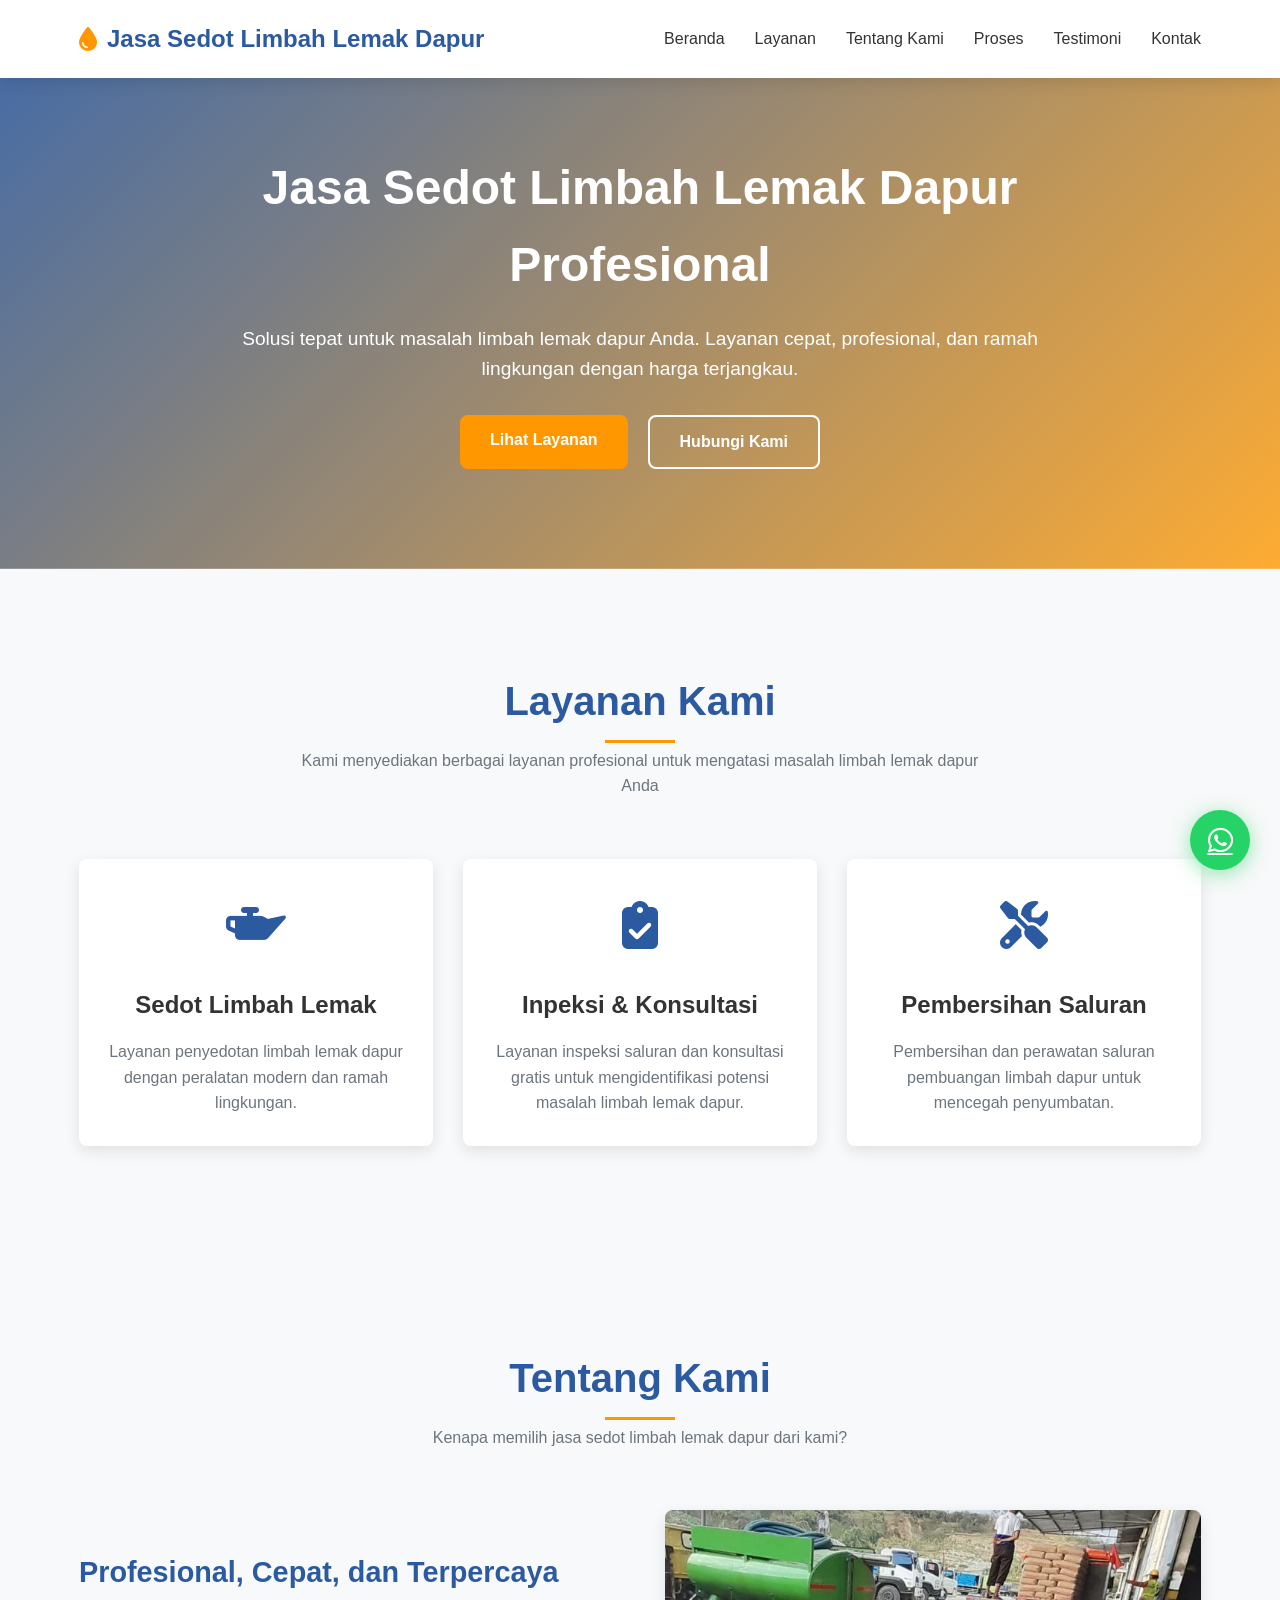
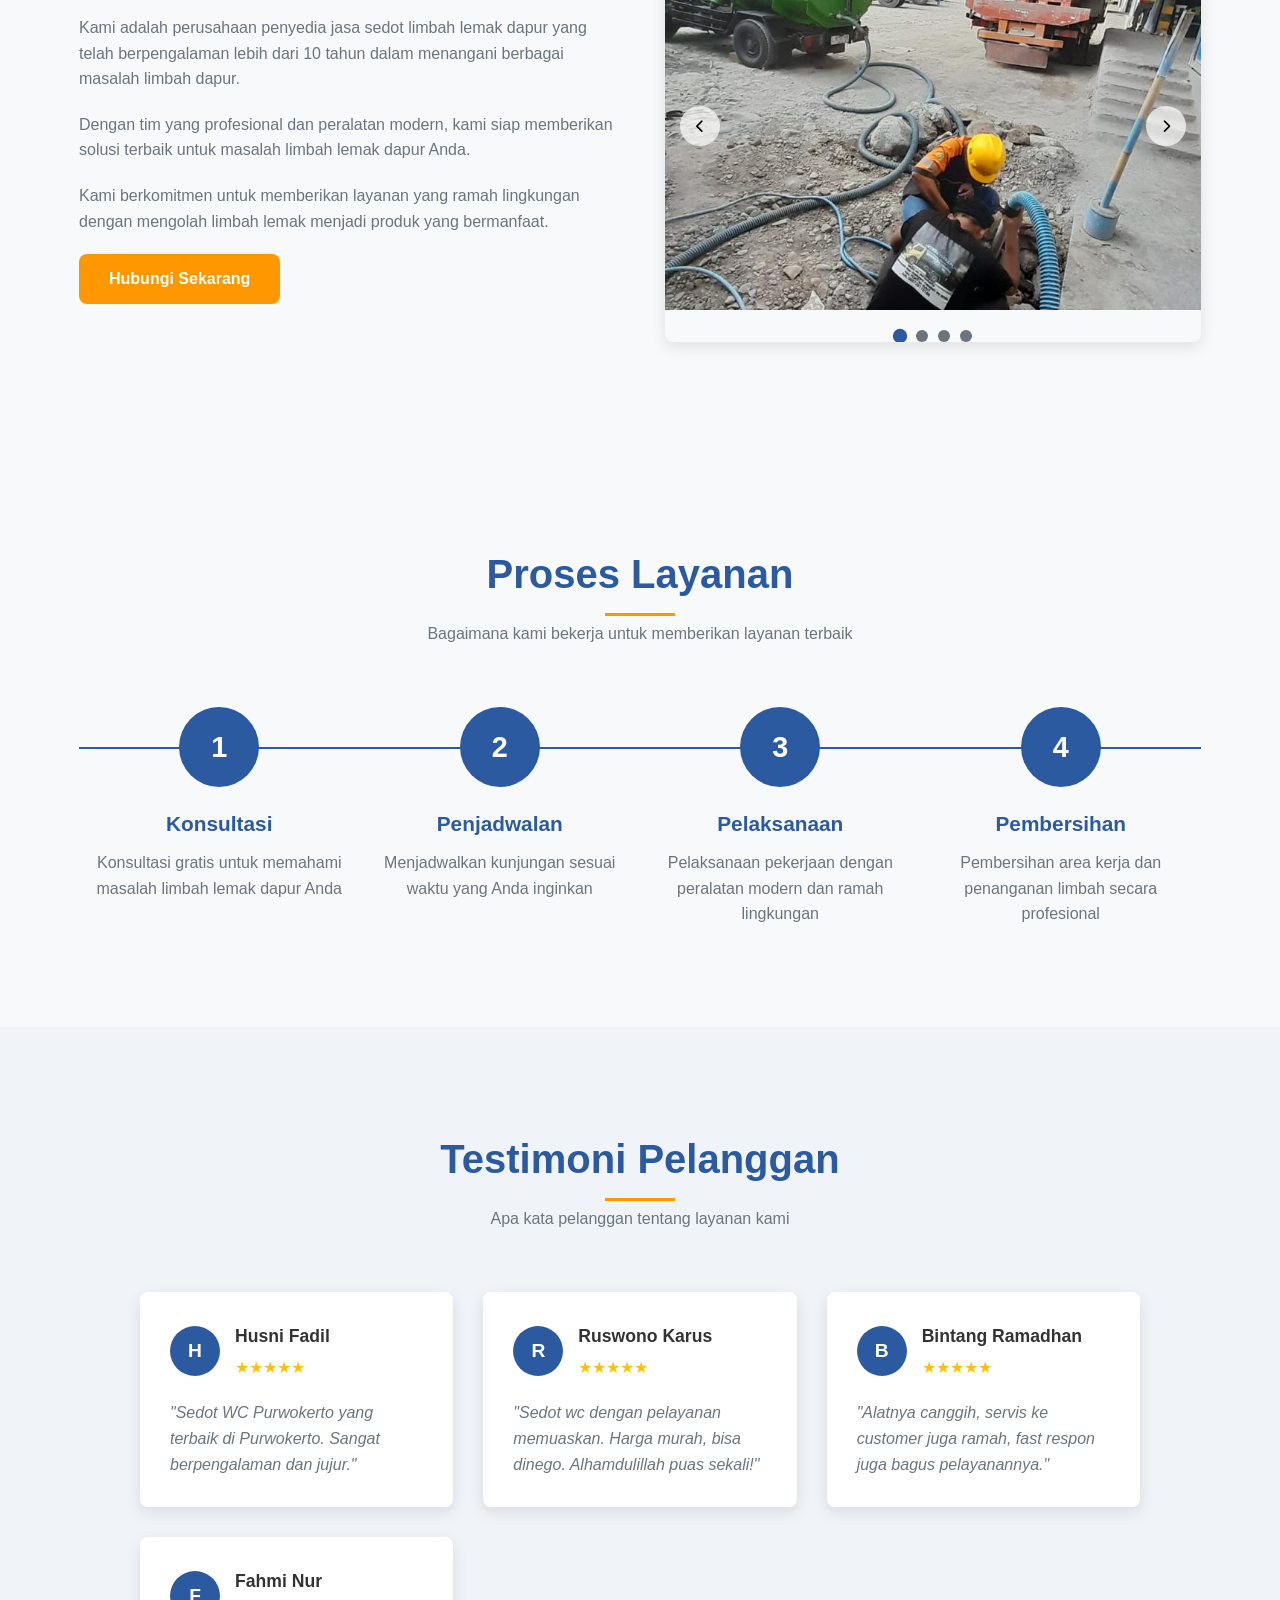
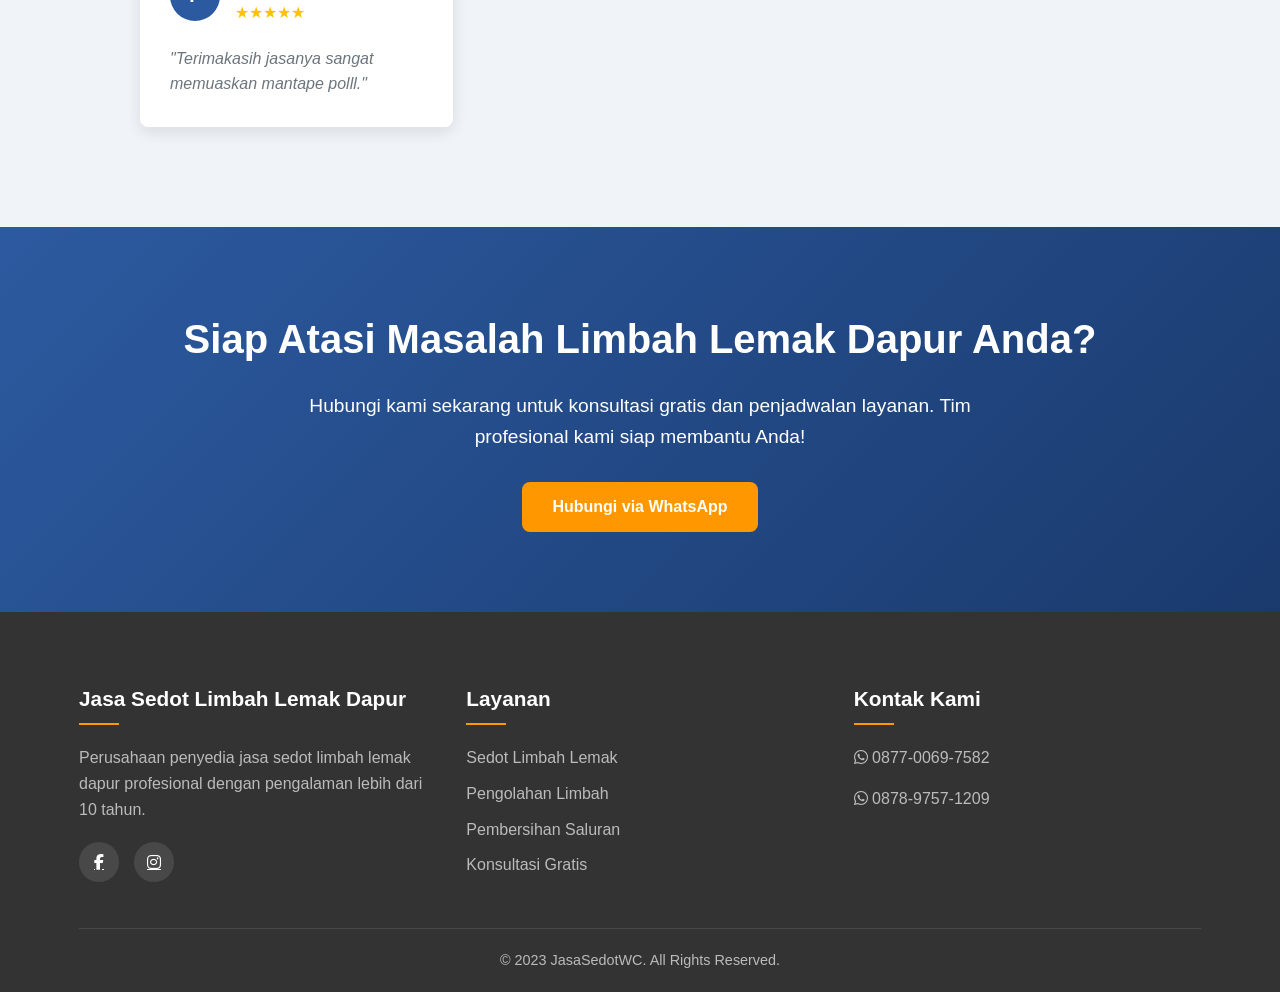
<file: sedot-limbah-lemak-dapur/index.html>
<!DOCTYPE html>
<html lang="id">
<head>
    <meta charset="UTF-8">
    <meta name="viewport" content="width=device-width, initial-scale=1.0">
    <title>Jasa Sedot Limbah Lemak Dapur - jasasedotwcidola.com</title>
    <link rel="stylesheet" href="https://cdnjs.cloudflare.com/ajax/libs/font-awesome/6.4.0/css/all.min.css">
    <style>
        /* CSS Reset dan Variabel */
        :root {
            --primary: #2c5aa0;
            --secondary: #ff9800;
            --dark: #333;
            --light: #f8f9fa;
            --gray: #6c757d;
            --success: #28a745;
            --transition: all 0.3s ease;
            --shadow: 0 5px 15px rgba(0,0,0,0.1);
            --border-radius: 8px;
        }

        * {
            margin: 0;
            padding: 0;
            box-sizing: border-box;
            font-family: 'Segoe UI', Tahoma, Geneva, Verdana, sans-serif;
        }

        html {
            scroll-behavior: smooth;
        }

        body {
            line-height: 1.6;
            color: var(--dark);
            background-color: var(--light);
            overflow-x: hidden;
        }

        /* Container */
        .container {
            width: 90%;
            max-width: 1200px;
            margin: 0 auto;
            padding: 0 15px;
        }

        /* Header & Navigation */
        header {
            background-color: white;
            box-shadow: var(--shadow);
            position: fixed;
            width: 100%;
            top: 0;
            z-index: 1000;
            transition: var(--transition);
        }

        .header-scrolled {
            padding: 10px 0;
        }

        .navbar {
            display: flex;
            justify-content: space-between;
            align-items: center;
            padding: 20px 0;
            transition: var(--transition);
        }

        .logo {
            display: flex;
            align-items: center;
            font-weight: 700;
            font-size: 1.5rem;
            color: var(--primary);
            text-decoration: none;
        }

        .logo i {
            margin-right: 10px;
            color: var(--secondary);
        }

        .nav-links {
            display: flex;
            list-style: none;
        }

        .nav-links li {
            margin-left: 30px;
        }

        .nav-links a {
            text-decoration: none;
            color: var(--dark);
            font-weight: 500;
            transition: var(--transition);
            position: relative;
        }

        .nav-links a:hover {
            color: var(--primary);
        }

        .nav-links a::after {
            content: '';
            position: absolute;
            width: 0;
            height: 2px;
            background: var(--primary);
            bottom: -5px;
            left: 0;
            transition: var(--transition);
        }

        .nav-links a:hover::after {
            width: 100%;
        }

        .hamburger {
            display: none;
            cursor: pointer;
            font-size: 1.5rem;
            color: var(--dark);
        }

        /* Hero Section */
        .hero {
            padding: 150px 0 100px;
            background: linear-gradient(135deg, rgba(44, 90, 160, 0.9), rgba(255, 152, 0, 0.8)), url('https://images.unsplash.com/photo-1556912167-f556f1f39fdf?ixlib=rb-4.0.3&auto=format&fit=crop&w=1350&q=80');
            background-size: cover;
            background-position: center;
            color: white;
            text-align: center;
            position: relative;
            overflow: hidden;
        }

        .hero-content {
            max-width: 800px;
            margin: 0 auto;
            position: relative;
            z-index: 1;
        }

        .hero h1 {
            font-size: 3rem;
            margin-bottom: 20px;
            opacity: 0;
            transform: translateY(30px);
            animation: fadeUp 1s forwards 0.5s;
        }

        .hero p {
            font-size: 1.2rem;
            margin-bottom: 30px;
            opacity: 0;
            transform: translateY(30px);
            animation: fadeUp 1s forwards 0.8s;
        }

        .hero-buttons {
            display: flex;
            justify-content: center;
            gap: 20px;
            opacity: 0;
            transform: translateY(30px);
            animation: fadeUp 1s forwards 1.1s;
        }

        /* Animasi */
        @keyframes fadeUp {
            to {
                opacity: 1;
                transform: translateY(0);
            }
        }

        @keyframes pulse {
            0% {
                transform: scale(1);
            }
            50% {
                transform: scale(1.05);
            }
            100% {
                transform: scale(1);
            }
        }

        /* Buttons */
        .btn {
            display: inline-block;
            padding: 12px 30px;
            border-radius: var(--border-radius);
            text-decoration: none;
            font-weight: 600;
            transition: var(--transition);
            cursor: pointer;
            border: none;
            font-size: 1rem;
        }

        .btn-primary {
            background-color: var(--secondary);
            color: white;
        }

        .btn-primary:hover {
            background-color: #e68900;
            transform: translateY(-3px);
            box-shadow: var(--shadow);
        }

        .btn-secondary {
            background-color: transparent;
            color: white;
            border: 2px solid white;
        }

        .btn-secondary:hover {
            background-color: white;
            color: var(--primary);
            transform: translateY(-3px);
            box-shadow: var(--shadow);
        }

        .btn-wa {
            background-color: #25D366;
            color: white;
            display: flex;
            align-items: center;
            justify-content: center;
            position: fixed;
            bottom: 30px;
            right: 30px;
            width: 60px;
            height: 60px;
            border-radius: 50%;
            z-index: 999;
            box-shadow: 0 4px 20px rgba(37, 211, 102, 0.5);
            animation: pulse 2s infinite;
            transition: var(--transition);
        }

        .btn-wa:hover {
            transform: scale(1.1);
            animation: none;
        }

        .btn-wa i {
            font-size: 1.8rem;
        }

        /* Sections */
        section {
            padding: 100px 0;
        }

        .section-title {
            text-align: center;
            margin-bottom: 60px;
        }

        .section-title h2 {
            font-size: 2.5rem;
            color: var(--primary);
            margin-bottom: 15px;
            position: relative;
            display: inline-block;
        }

        .section-title h2::after {
            content: '';
            position: absolute;
            width: 70px;
            height: 3px;
            background: var(--secondary);
            bottom: -10px;
            left: 50%;
            transform: translateX(-50%);
        }

        .section-title p {
            color: var(--gray);
            max-width: 700px;
            margin: 0 auto;
        }

        /* Services */
        .services-grid {
            display: grid;
            grid-template-columns: repeat(auto-fit, minmax(300px, 1fr));
            gap: 30px;
        }

        .service-card {
            background: white;
            border-radius: var(--border-radius);
            padding: 30px;
            box-shadow: var(--shadow);
            transition: var(--transition);
            text-align: center;
        }

        .service-card:hover {
            transform: translateY(-10px);
            box-shadow: 0 15px 30px rgba(0,0,0,0.15);
        }

        .service-icon {
            font-size: 3rem;
            color: var(--primary);
            margin-bottom: 20px;
        }

        .service-card h3 {
            font-size: 1.5rem;
            margin-bottom: 15px;
            color: var(--dark);
        }

        .service-card p {
            color: var(--gray);
        }

        /* About */
        .about-content {
            display: grid;
            grid-template-columns: 1fr 1fr;
            gap: 50px;
            align-items: center;
        }

        .about-text h3 {
            font-size: 1.8rem;
            margin-bottom: 20px;
            color: var(--primary);
        }

        .about-text p {
            margin-bottom: 20px;
            color: var(--gray);
        }

        /* CAROUSEL STYLES */
        .carousel-container {
            position: relative;
            width: 100%;
            border-radius: var(--border-radius);
            overflow: hidden;
            box-shadow: var(--shadow);
        }

        .carousel {
            display: flex;
            transition: transform 0.5s ease;
            width: 100%;
        }

        .carousel-slide {
            min-width: 100%;
            height: 400px;
            position: relative;
        }

        .carousel-slide img {
            width: 100%;
            height: 100%;
            object-fit: cover;
            display: block;
        }

        .carousel-caption {
            position: absolute;
            bottom: 0;
            left: 0;
            right: 0;
            background: rgba(0, 0, 0, 0.6);
            color: white;
            padding: 15px;
            text-align: center;
        }

        .carousel-btn {
            position: absolute;
            top: 50%;
            transform: translateY(-50%);
            background: rgba(255, 255, 255, 0.7);
            border: none;
            width: 40px;
            height: 40px;
            border-radius: 50%;
            display: flex;
            align-items: center;
            justify-content: center;
            cursor: pointer;
            transition: var(--transition);
            z-index: 10;
        }

        .carousel-btn:hover {
            background: rgba(255, 255, 255, 0.9);
        }

        .carousel-btn.prev {
            left: 15px;
        }

        .carousel-btn.next {
            right: 15px;
        }

        .carousel-dots {
            display: flex;
            justify-content: center;
            margin-top: 20px;
            gap: 10px;
        }

        .carousel-dot {
            width: 12px;
            height: 12px;
            border-radius: 50%;
            background: var(--gray);
            cursor: pointer;
            transition: var(--transition);
        }

        .carousel-dot.active {
            background: var(--primary);
            transform: scale(1.2);
        }

        /* Process */
        .process-steps {
            display: flex;
            justify-content: space-between;
            position: relative;
            margin-top: 50px;
        }

        .process-steps::before {
            content: '';
            position: absolute;
            top: 40px;
            left: 0;
            right: 0;
            height: 2px;
            background: var(--primary);
            z-index: 1;
        }

        .step {
            text-align: center;
            position: relative;
            z-index: 2;
            flex: 1;
        }

        .step-number {
            width: 80px;
            height: 80px;
            background: var(--primary);
            color: white;
            border-radius: 50%;
            display: flex;
            align-items: center;
            justify-content: center;
            font-size: 1.8rem;
            font-weight: 700;
            margin: 0 auto 20px;
            position: relative;
        }

        .step h4 {
            font-size: 1.3rem;
            margin-bottom: 10px;
            color: var(--primary);
        }

        .step p {
            color: var(--gray);
            max-width: 250px;
            margin: 0 auto;
        }

        /* TESTIMONIALS STYLES */
        .testimonials {
            background-color: #f0f4f8;
        }

        .testimonial-grid {
            display: grid;
            grid-template-columns: repeat(auto-fit, minmax(300px, 1fr));
            gap: 30px;
            max-width: 1000px;
            margin: 0 auto;
        }

        .testimonial-card {
            background: white;
            border-radius: var(--border-radius);
            padding: 30px;
            box-shadow: var(--shadow);
            transition: var(--transition);
        }

        .testimonial-card:hover {
            transform: translateY(-5px);
            box-shadow: 0 10px 25px rgba(0,0,0,0.15);
        }

        .testimonial-header {
            display: flex;
            align-items: center;
            margin-bottom: 20px;
        }

        .testimonial-avatar {
            width: 50px;
            height: 50px;
            border-radius: 50%;
            background: var(--primary);
            color: white;
            display: flex;
            align-items: center;
            justify-content: center;
            font-weight: bold;
            font-size: 1.2rem;
            margin-right: 15px;
        }

        .testimonial-info h4 {
            font-size: 1.1rem;
            margin-bottom: 5px;
            color: var(--dark);
        }

        .testimonial-stars {
            color: #ffc107;
            font-size: 1rem;
        }

        .testimonial-text {
            color: var(--gray);
            font-style: italic;
            line-height: 1.6;
        }

        .author-avatar {
            width: 50px;
            height: 50px;
            border-radius: 50%;
            overflow: hidden;
            margin-right: 15px;
        }

        .author-avatar img {
            width: 100%;
            height: 100%;
            object-fit: cover;
        }

        .author-info h5 {
            font-size: 1.1rem;
            margin-bottom: 5px;
        }

        .author-info p {
            color: var(--gray);
            font-size: 0.9rem;
        }

        /* CTA */
        .cta {
            background: linear-gradient(135deg, var(--primary), #1a3a6d);
            color: white;
            text-align: center;
            padding: 80px 0;
        }

        .cta h2 {
            font-size: 2.5rem;
            margin-bottom: 20px;
        }

        .cta p {
            font-size: 1.2rem;
            margin-bottom: 30px;
            max-width: 700px;
            margin-left: auto;
            margin-right: auto;
        }

        /* Footer */
        footer {
            background-color: var(--dark);
            color: white;
            padding: 70px 0 20px;
        }

        .footer-content {
            display: grid;
            grid-template-columns: repeat(auto-fit, minmax(250px, 1fr));
            gap: 40px;
            margin-bottom: 40px;
        }

        .footer-column h4 {
            font-size: 1.3rem;
            margin-bottom: 20px;
            position: relative;
            padding-bottom: 10px;
        }

        .footer-column h4::after {
            content: '';
            position: absolute;
            left: 0;
            bottom: 0;
            width: 40px;
            height: 2px;
            background: var(--secondary);
        }

        .footer-column p {
            margin-bottom: 15px;
            color: #bbb;
        }

        .footer-links {
            list-style: none;
        }

        .footer-links li {
            margin-bottom: 10px;
        }

        .footer-links a {
            color: #bbb;
            text-decoration: none;
            transition: var(--transition);
        }

        .footer-links a:hover {
            color: var(--secondary);
            padding-left: 5px;
        }

        .social-links {
            display: flex;
            gap: 15px;
            margin-top: 20px;
        }

        .social-links a {
            display: flex;
            align-items: center;
            justify-content: center;
            width: 40px;
            height: 40px;
            background: rgba(255,255,255,0.1);
            border-radius: 50%;
            color: white;
            transition: var(--transition);
        }

        .social-links a:hover {
            background: var(--secondary);
            transform: translateY(-5px);
        }

        .footer-bottom {
            text-align: center;
            padding-top: 20px;
            border-top: 1px solid rgba(255,255,255,0.1);
            color: #bbb;
            font-size: 0.9rem;
        }

        /* Responsive Design */
        @media (max-width: 992px) {
            .about-content {
                grid-template-columns: 1fr;
            }
            
            .process-steps {
                flex-direction: column;
                gap: 40px;
            }
            
            .process-steps::before {
                display: none;
            }
            
            .carousel-slide {
                height: 350px;
            }
        }

        @media (max-width: 768px) {
            .navbar {
                padding: 15px 0;
            }
            
            .nav-links {
                position: fixed;
                top: 70px;
                left: -100%;
                width: 100%;
                height: calc(100vh - 70px);
                background: white;
                flex-direction: column;
                align-items: center;
                justify-content: flex-start;
                padding-top: 50px;
                transition: var(--transition);
                box-shadow: var(--shadow);
            }
            
            .nav-links.active {
                left: 0;
            }
            
            .nav-links li {
                margin: 15px 0;
            }
            
            .hamburger {
                display: block;
            }
            
            .hero h1 {
                font-size: 2.2rem;
            }
            
            .hero-buttons {
                flex-direction: column;
                align-items: center;
            }
            
            .btn {
                width: 100%;
                max-width: 300px;
            }
            
            .section-title h2 {
                font-size: 2rem;
            }
            
            .carousel-slide {
                height: 300px;
            }
        }

        @media (max-width: 576px) {
            .hero {
                padding: 120px 0 80px;
            }
            
            section {
                padding: 80px 0;
            }
            
            .service-card, .testimonial-card {
                padding: 20px;
            }
            
            .step-number {
                width: 60px;
                height: 60px;
                font-size: 1.5rem;
            }
            
            .carousel-slide {
                height: 250px;
            }
            
            .carousel-btn {
                width: 35px;
                height: 35px;
            }
        }
    </style>
</head>
<body>
    <!-- Header & Navigation -->
    <header id="header">
        <div class="container">
            <nav class="navbar">
                <a href="#" class="logo">
                    <i class="fas fa-tint"></i>
                    Jasa Sedot Limbah Lemak Dapur
                </a>
                <ul class="nav-links">
                    <li><a href="#home">Beranda</a></li>
                    <li><a href="#services">Layanan</a></li>
                    <li><a href="#about">Tentang Kami</a></li>
                    <li><a href="#process">Proses</a></li>
                    <li><a href="#testimonials">Testimoni</a></li>
                    <li><a href="#contact">Kontak</a></li>
                </ul>
                <div class="hamburger">
                    <i class="fas fa-bars"></i>
                </div>
            </nav>
        </div>
    </header>

    <!-- Hero Section -->
    <section class="hero" id="home">
        <div class="container">
            <div class="hero-content">
                <h1>Jasa Sedot Limbah Lemak Dapur Profesional</h1>
                <p>Solusi tepat untuk masalah limbah lemak dapur Anda. Layanan cepat, profesional, dan ramah lingkungan dengan harga terjangkau.</p>
                <div class="hero-buttons">
                    <a href="#services" class="btn btn-primary">Lihat Layanan</a>
                    <a href="#contact" class="btn btn-secondary">Hubungi Kami</a>
                </div>
            </div>
        </div>
    </section>

    <!-- Services Section -->
    <section id="services">
        <div class="container">
            <div class="section-title">
                <h2>Layanan Kami</h2>
                <p>Kami menyediakan berbagai layanan profesional untuk mengatasi masalah limbah lemak dapur Anda</p>
            </div>
            <div class="services-grid">
                <div class="service-card">
                    <div class="service-icon">
                        <i class="fas fa-oil-can"></i>
                    </div>
                    <h3>Sedot Limbah Lemak</h3>
                    <p>Layanan penyedotan limbah lemak dapur dengan peralatan modern dan ramah lingkungan.</p>
                </div>
            <div class="service-card">
                <div class="service-icon">
                    <i class="fas fa-clipboard-check"></i>
                </div>
                <h3>Inpeksi & Konsultasi</h3>
                <p>Layanan inspeksi saluran dan konsultasi gratis untuk mengidentifikasi potensi masalah limbah lemak dapur.</p>
            </div>
                <div class="service-card">
                    <div class="service-icon">
                        <i class="fas fa-tools"></i>
                    </div>
                    <h3>Pembersihan Saluran</h3>
                    <p>Pembersihan dan perawatan saluran pembuangan limbah dapur untuk mencegah penyumbatan.</p>
                </div>
            </div>
        </div>
    </section>

    <!-- About Section -->
    <section id="about">
        <div class="container">
            <div class="section-title">
                <h2>Tentang Kami</h2>
                <p>Kenapa memilih jasa sedot limbah lemak dapur dari kami?</p>
            </div>
            <div class="about-content">
                <div class="about-text">
                    <h3>Profesional, Cepat, dan Terpercaya</h3>
                    <p>Kami adalah perusahaan penyedia jasa sedot limbah lemak dapur yang telah berpengalaman lebih dari 10 tahun dalam menangani berbagai masalah limbah dapur.</p>
                    <p>Dengan tim yang profesional dan peralatan modern, kami siap memberikan solusi terbaik untuk masalah limbah lemak dapur Anda.</p>
                    <p>Kami berkomitmen untuk memberikan layanan yang ramah lingkungan dengan mengolah limbah lemak menjadi produk yang bermanfaat.</p>
                    <a href="#contact" class="btn btn-primary">Hubungi Sekarang</a>
                </div>
                <div class="carousel-container">
                    <div class="carousel">
                        <div class="carousel-slide">
                            <img src="/gambar1.jpeg">
                        </div>
                        <div class="carousel-slide">
                            <img src="/gambar2.jpeg">
                        </div>
                        <div class="carousel-slide">
                            <img src="/gambar3.jpeg">
                        </div>
                        <div class="carousel-slide">
                            <img src="/gambar4.jpeg">
                        </div>
                    </div>
                    <button class="carousel-btn prev">
                        <i class="fas fa-chevron-left"></i>
                    </button>
                    <button class="carousel-btn next">
                        <i class="fas fa-chevron-right"></i>
                    </button>
                    <div class="carousel-dots">
                        <span class="carousel-dot active" data-index="0"></span>
                        <span class="carousel-dot" data-index="1"></span>
                        <span class="carousel-dot" data-index="2"></span>
                        <span class="carousel-dot" data-index="3"></span>
                    </div>
                </div>
            </div>
        </div>
    </section>

    <!-- Process Section -->
    <section id="process">
        <div class="container">
            <div class="section-title">
                <h2>Proses Layanan</h2>
                <p>Bagaimana kami bekerja untuk memberikan layanan terbaik</p>
            </div>
            <div class="process-steps">
                <div class="step">
                    <div class="step-number">1</div>
                    <h4>Konsultasi</h4>
                    <p>Konsultasi gratis untuk memahami masalah limbah lemak dapur Anda</p>
                </div>
                <div class="step">
                    <div class="step-number">2</div>
                    <h4>Penjadwalan</h4>
                    <p>Menjadwalkan kunjungan sesuai waktu yang Anda inginkan</p>
                </div>
                <div class="step">
                    <div class="step-number">3</div>
                    <h4>Pelaksanaan</h4>
                    <p>Pelaksanaan pekerjaan dengan peralatan modern dan ramah lingkungan</p>
                </div>
                <div class="step">
                    <div class="step-number">4</div>
                    <h4>Pembersihan</h4>
                    <p>Pembersihan area kerja dan penanganan limbah secara profesional</p>
                </div>
            </div>
        </div>
    </section>

    <!-- Testimonials Section -->
    <section class="testimonials" id="testimonials">
        <div class="container">
            <div class="section-title">
                <h2>Testimoni Pelanggan</h2>
                <p>Apa kata pelanggan tentang layanan kami</p>
            </div>
            <div class="testimonial-grid">
                <!-- Testimoni 1 -->
                <div class="testimonial-card">
                    <div class="testimonial-header">
                        <div class="testimonial-avatar">H</div>
                        <div class="testimonial-info">
                            <h4>Husni Fadil</h4>
                            <div class="testimonial-stars">★★★★★</div>
                        </div>
                    </div>
                    <div class="testimonial-text">
                        "Sedot WC Purwokerto yang terbaik di Purwokerto. Sangat berpengalaman dan jujur."
                    </div>
                </div>
                
                <!-- Testimoni 2 -->
                <div class="testimonial-card">
                    <div class="testimonial-header">
                        <div class="testimonial-avatar">R</div>
                        <div class="testimonial-info">
                            <h4>Ruswono Karus</h4>
                            <div class="testimonial-stars">★★★★★</div>
                        </div>
                    </div>
                    <div class="testimonial-text">
                        "Sedot wc dengan pelayanan memuaskan. Harga murah, bisa dinego. Alhamdulillah puas sekali!"
                    </div>
                </div>

                <!-- Testimoni 3 -->
                <div class="testimonial-card">
                    <div class="testimonial-header">
                        <div class="testimonial-avatar">B</div>
                        <div class="testimonial-info">
                            <h4>Bintang Ramadhan</h4>
                            <div class="testimonial-stars">★★★★★</div>
                        </div>
                    </div>
                    <div class="testimonial-text">
                        "Alatnya canggih, servis ke customer juga ramah, fast respon juga bagus pelayanannya."
                    </div>
                </div>

                <!-- Testimoni 4 -->
                <div class="testimonial-card">
                    <div class="testimonial-header">
                        <div class="testimonial-avatar">F</div>
                        <div class="testimonial-info">
                            <h4>Fahmi Nur</h4>
                            <div class="testimonial-stars">★★★★★</div>
                        </div>
                    </div>
                    <div class="testimonial-text">
                        "Terimakasih jasanya sangat memuaskan mantape polll."
                    </div>
                </div>
            </div>
        </div>
    </section>

    <!-- CTA Section -->
    <section class="cta" id="contact">
        <div class="container">
            <h2>Siap Atasi Masalah Limbah Lemak Dapur Anda?</h2>
            <p>Hubungi kami sekarang untuk konsultasi gratis dan penjadwalan layanan. Tim profesional kami siap membantu Anda!</p>
            <a href="https://wa.me/6287700697582?text=Halo,%20saya%20ingin%20konsultasi%20tentang%20layanan%20sedot%20limbah%20lemak%20dapur" class="btn btn-primary">Hubungi via WhatsApp</a>
        </div>
    </section>

    <!-- Footer -->
    <footer>
        <div class="container">
            <div class="footer-content">
                <div class="footer-column">
                    <h4>Jasa Sedot Limbah Lemak Dapur</h4>
                    <p>Perusahaan penyedia jasa sedot limbah lemak dapur profesional dengan pengalaman lebih dari 10 tahun.</p>
                    <div class="social-links">
                        <a href="#"><i class="fab fa-facebook-f"></i></a>
                        <a href="#"><i class="fab fa-instagram"></i></a>
                    </div>
                </div>
                <div class="footer-column">
                    <h4>Layanan</h4>
                    <ul class="footer-links">
                        <li><a href="#services">Sedot Limbah Lemak</a></li>
                        <li><a href="#services">Pengolahan Limbah</a></li>
                        <li><a href="#services">Pembersihan Saluran</a></li>
                        <li><a href="#services">Konsultasi Gratis</a></li>
                    </ul>
                </div>
                <div class="footer-column">
                    <h4>Kontak Kami</h4>
                    <p><i class="fab fa-whatsapp"></i> 0877-0069-7582</p>
                    <p><i class="fab fa-whatsapp"></i> 0878-9757-1209</p>
                </div>
            </div>
            <div class="footer-bottom">
                <p>&copy; 2023 JasaSedotWC. All Rights Reserved.</p>
            </div>
        </div>
    </footer>

    <!-- WhatsApp Button -->
    <a href="https://wa.me/6287700697582?text=Halo,%20saya%20ingin%20konsultasi%20tentang%20layanan%20sedot%20limbah%20lemak%20dapur" class="btn-wa">
        <i class="fab fa-whatsapp"></i>
    </a>

    <!-- JavaScript -->
    <script>
        // Mobile Navigation Toggle
        const hamburger = document.querySelector('.hamburger');
        const navLinks = document.querySelector('.nav-links');
        const header = document.getElementById('header');

        hamburger.addEventListener('click', () => {
            navLinks.classList.toggle('active');
            hamburger.innerHTML = navLinks.classList.contains('active') 
                ? '<i class="fas fa-times"></i>' 
                : '<i class="fas fa-bars"></i>';
        });

        // Close mobile menu when clicking on a link
        document.querySelectorAll('.nav-links a').forEach(link => {
            link.addEventListener('click', () => {
                navLinks.classList.remove('active');
                hamburger.innerHTML = '<i class="fas fa-bars"></i>';
            });
        });

        // Header scroll effect
        window.addEventListener('scroll', () => {
            if (window.scrollY > 100) {
                header.classList.add('header-scrolled');
            } else {
                header.classList.remove('header-scrolled');
            }
        });

        // Smooth scrolling for anchor links
        document.querySelectorAll('a[href^="#"]').forEach(anchor => {
            anchor.addEventListener('click', function (e) {
                e.preventDefault();
                
                const targetId = this.getAttribute('href');
                if (targetId === '#') return;
                
                const targetElement = document.querySelector(targetId);
                if (targetElement) {
                    window.scrollTo({
                        top: targetElement.offsetTop - 80,
                        behavior: 'smooth'
                    });
                }
            });
        });

        // Animation on scroll
        const observerOptions = {
            threshold: 0.1,
            rootMargin: '0px 0px -50px 0px'
        };

        const observer = new IntersectionObserver((entries) => {
            entries.forEach(entry => {
                if (entry.isIntersecting) {
                    entry.target.style.opacity = '1';
                    entry.target.style.transform = 'translateY(0)';
                }
            });
        }, observerOptions);

        // Observe elements for animation
        document.querySelectorAll('.service-card, .about-text, .step, .testimonial-card').forEach(el => {
            el.style.opacity = '0';
            el.style.transform = 'translateY(20px)';
            el.style.transition = 'opacity 0.6s ease, transform 0.6s ease';
            observer.observe(el);
        });

        // CAROUSEL FUNCTIONALITY
        const carousel = document.querySelector('.carousel');
        const slides = document.querySelectorAll('.carousel-slide');
        const prevBtn = document.querySelector('.carousel-btn.prev');
        const nextBtn = document.querySelector('.carousel-btn.next');
        const dots = document.querySelectorAll('.carousel-dot');
        
        let currentSlide = 0;
        const totalSlides = slides.length;
        
        // Function to update carousel position
        function updateCarousel() {
            carousel.style.transform = `translateX(-${currentSlide * 100}%)`;
            
            // Update active dot
            dots.forEach((dot, index) => {
                dot.classList.toggle('active', index === currentSlide);
            });
        }
        
        // Next slide
        function nextSlide() {
            currentSlide = (currentSlide + 1) % totalSlides;
            updateCarousel();
        }
        
        // Previous slide
        function prevSlide() {
            currentSlide = (currentSlide - 1 + totalSlides) % totalSlides;
            updateCarousel();
        }
        
        // Event listeners for buttons
        nextBtn.addEventListener('click', nextSlide);
        prevBtn.addEventListener('click', prevSlide);
        
        // Event listeners for dots
        dots.forEach(dot => {
            dot.addEventListener('click', () => {
                currentSlide = parseInt(dot.getAttribute('data-index'));
                updateCarousel();
            });
        });
        
        // Auto slide every 5 seconds
        let slideInterval = setInterval(nextSlide, 5000);
        
        // Pause auto slide on hover
        const carouselContainer = document.querySelector('.carousel-container');
        carouselContainer.addEventListener('mouseenter', () => {
            clearInterval(slideInterval);
        });
        
        carouselContainer.addEventListener('mouseleave', () => {
            slideInterval = setInterval(nextSlide, 5000);
        });
        
        // Touch swipe support for mobile
        let startX = 0;
        let endX = 0;
        
        carouselContainer.addEventListener('touchstart', (e) => {
            startX = e.touches[0].clientX;
        });
        
        carouselContainer.addEventListener('touchend', (e) => {
            endX = e.changedTouches[0].clientX;
            handleSwipe();
        });
        
        function handleSwipe() {
            const swipeThreshold = 50;
            
            if (startX - endX > swipeThreshold) {
                // Swipe left - next slide
                nextSlide();
            } else if (endX - startX > swipeThreshold) {
                // Swipe right - previous slide
                prevSlide();
            }
        }
    </script>
</body>
</html>
</file>
